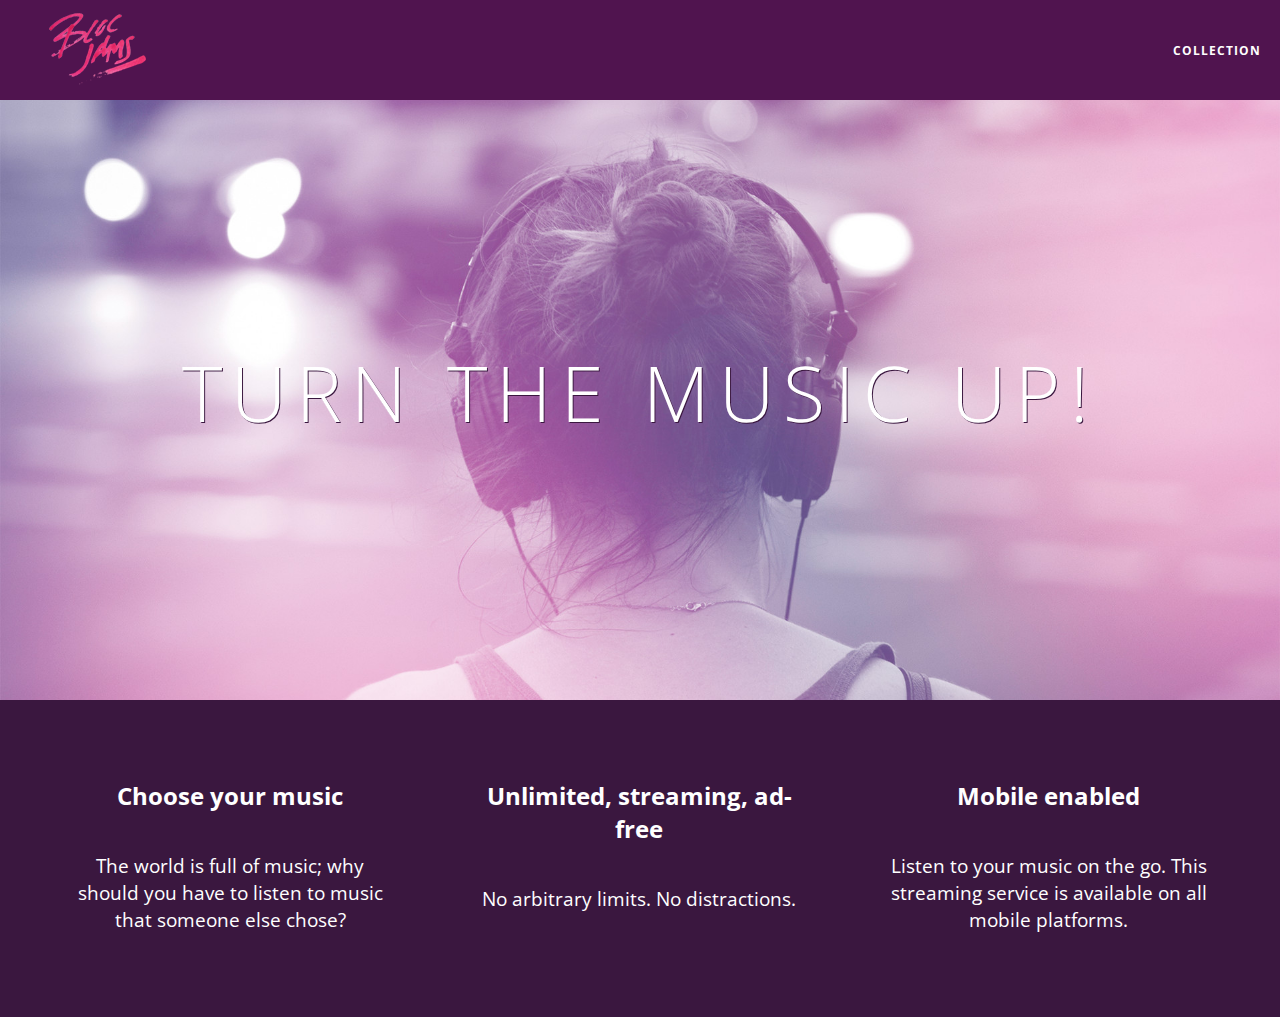
<file: index.html>
<!DOCTYPE html>
 <html>
     <head>
       <title>Bloc Jams</title>
       <meta name="viewport" content="width=device-width, initial-scale=1">
     <link rel="stylesheet" type="text/css" href="http://fonts.googleapis.com/css?family=Open+Sans:400,800,600,700,300">
     <link rel="stylesheet" type="text/css" href="http://code.ionicframework.com/ionicons/2.0.1/css/ionicons.min.css">
     <link rel="stylesheet" type="text/css" href="styles/normalize.css">
     <link rel="stylesheet" type="text/css" href="styles/main.css">
     <link rel="stylesheet" type="text/css" href="styles/landing.css"></head>
     <body class="landing">
       <nav class="navbar"> <!-- nav bar -->
         <a href="index.html" class="logo">
         <img src="assets/images/bloc_jams_logo.png" alt="bloc jams logo">
     </a>
     <div class="links-container">
         <a href="collection.html" class="navbar-link">collection</a>
     </div>
       </nav>
         <section class="hero-content"> <!-- hero content -->
             <h1 class="hero-title">Turn the music up!</h1>
         </section>
         <section class="selling-points container clearfix"> <!-- selling points -->
                <div class="point column third">
                 <span class="ion-music-note"></span>
                 <h5 class="point-title">Choose your music</h5>
                 <p class="point-description">The world is full of music; why should you have to listen to music that someone else chose?</p>
               </div>
         <div class="point column third">
             <span class="ion-radio-waves"></span>
             <h5 class="point-title">Unlimited, streaming, ad-free</h5>
             <p class="point-description">No arbitrary limits. No distractions.</p>
             </div>
             <div class="point column third">
                 <span class="ion-iphone"></span>
                 <h5 class="point-title">Mobile enabled</h5>
                 <p class="point-description">Listen to your music on the go. This streaming service is available on all mobile platforms.</p>
               </div>
         </section>

     </body>
 </html>
</file>
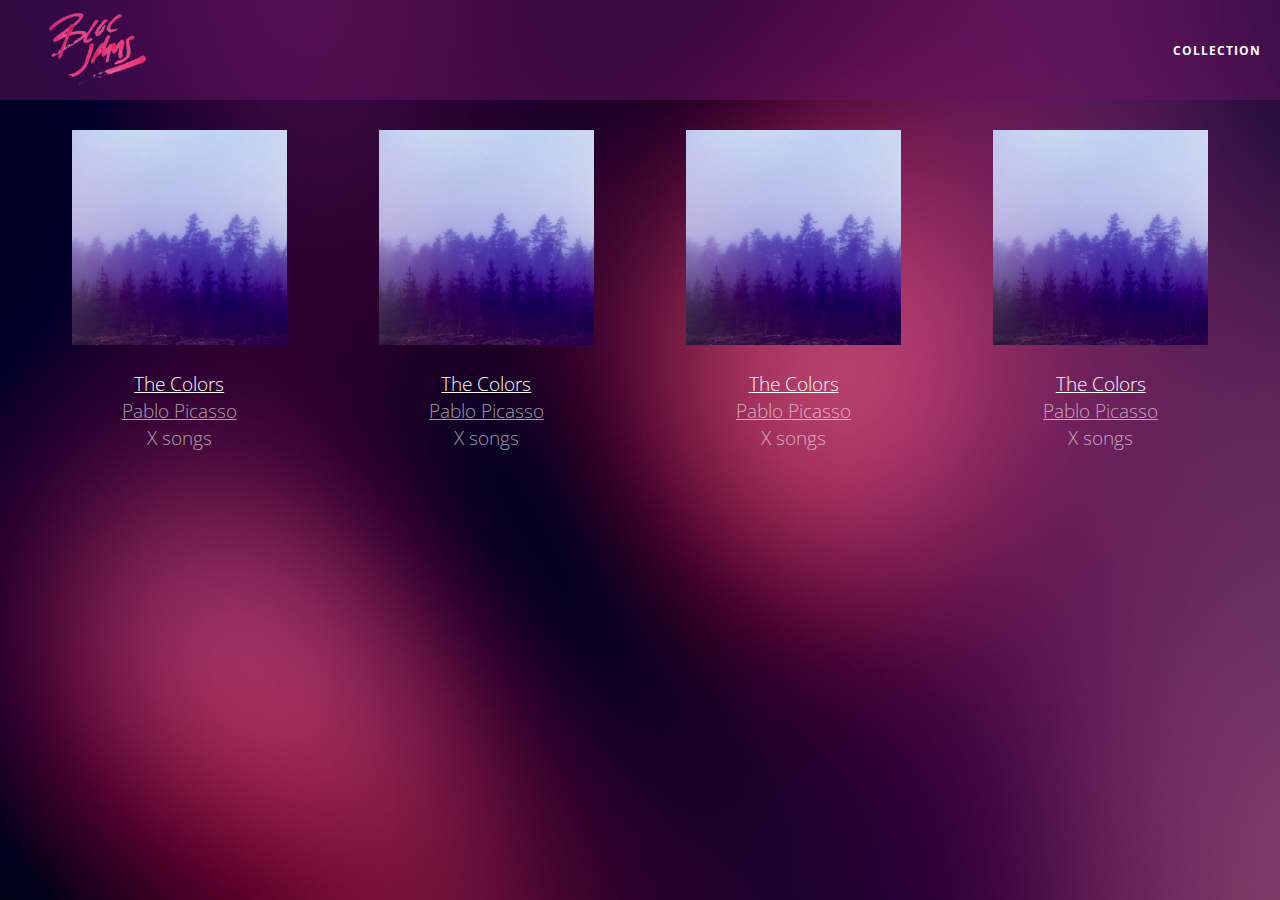
<file: collection.html>
<!DOCTYPE html>
 <html>
     <head>
         <title>Bloc Jams</title>
         <meta name="viewport" content="width=device-width, initial-scale=1">
         <link rel="stylesheet" type="text/css" href="https://fonts.googleapis.com/css?family=Open+Sans:400,800,600,700,300">
         <link rel="stylesheet" type="text/css" href="https://code.ionicframework.com/ionicons/2.0.1/css/ionicons.min.css">
         <link rel="stylesheet" type="text/css" href="styles/normalize.css">
         <link rel="stylesheet" type="text/css" href="styles/main.css">
         <link rel="stylesheet" type="text/css" href="styles/collection.css">
     </head>
     <body class="collection">
       <nav class="navbar"> <!-- nav bar -->
             <a href="index.html" class="logo">
                 <img src="assets/images/bloc_jams_logo.png" alt="bloc jams logo">
             </a>
             <div class="links-container">
                 <a href="collection.html" class="navbar-link">collection</a>
             </div>
         </nav>

     <section class="album-covers container clearfix">
         <div class="collection-album-container column fourth">
             <img src="assets/images/album_covers/01.png"/>
             <div class="collection-album-info caption">
                 <p>
                     <a class="album-name" href="album.html">The Colors</a>
                     <br/>
                     <a href="album.html">Pablo Picasso</a>
                     <br/>
                     X songs
                     <br/>
                 </p>
             </div>
         </div>
         <div class="collection-album-container column fourth">
             <img src="assets/images/album_covers/01.png"/>
             <div class="collection-album-info caption">
                 <p>
                     <a class="album-name" href="album.html">The Colors</a>
                     <br/>
                     <a href="album.html">Pablo Picasso</a>
                     <br/>
                     X songs
                     <br/>
                 </p>
             </div>
         </div>
         <div class="collection-album-container column fourth">
             <img src="assets/images/album_covers/01.png"/>
             <div class="collection-album-info caption">
                 <p>
                     <a class="album-name" href="#">The Colors</a>
                     <br/>
                     <a href="#">Pablo Picasso</a>
                     <br/>
                     X songs
                     <br/>
                 </p>
             </div>
         </div>
         <div class="collection-album-container column fourth">
             <img src="assets/images/album_covers/01.png"/>
             <div class="collection-album-info caption">
                 <p>
                     <a class="album-name" href="#">The Colors</a>
                     <br/>
                     <a href="#">Pablo Picasso</a>
                     <br/>
                     X songs
                     <br/>
                 </p>
             </div>
         </div>
     </section>
     </body>
 </html>
</file>
<file: styles/main.css>
*, *::before, *::after {
    -moz-box-sizing: border-box;
    -webkit-box-sizing: border-box;
    box-sizing: border-box;
}
html {
     height: 100%; /* makes sure our HTML takes up 100% of the browser window */
     font-size: 100%;
 }

 body {
     font-family: 'Open Sans'; /* sets our font to the "Open Sans" typeface */
     color: white;             /* sets the text color to white */
     min-height: 100%;         /* says the height of the body must be, at minimum, 100% of the window */
 }

 .navbar {
     position: relative;
     padding: 0.5rem;
     /* #1 */
     background-color: rgba(101,18,95,0.5);
     /* #2 */
     z-index: 1;
 }

 .navbar .logo {
     position: relative; /* positioning will be explained in a resource */
     left: 2rem;
     cursor: pointer;  /* produces the finger-pointer icon when you hover over the logo */
 }

 .navbar .links-container {
     display: table;
     position: absolute;
     top: 0;
     right: 0;
     height: 100px;
     color: white;
 }

 .links-container .navbar-link {
     display: table-cell;
     position: relative;
     height: 100%;
     padding-left: 1rem;
     padding-right: 1rem;
     /* #3 */
     vertical-align: middle;
     color: white;
     font-size: 0.625rem;
     letter-spacing: 0.05rem;
     font-weight: 700;
     text-transform: uppercase;
     /* #4 */
     text-decoration: none;
     cursor: pointer;
 }

   /* #5 */
 .links-container .navbar-link:hover {
     color: rgb(233,50,117);
 }

  .container {
     margin: 0 auto;
     max-width: 64rem;
 }

 .container.narrow {
     max-width: 56rem;
 }

  /* Medium and small screens (640px) */
 @media (min-width: 640px) {
    html { font-size: 112%; }

     .column {
         float: left;
         padding-left: 1rem;
         padding-right: 1rem;
     }

     .column.full { width: 100%; }
     .column.two-thirds { width: 66.7%; }
     .column.half { width: 50%; }
     .column.third { width: 33.3%; }
     .column.fourth { width: 25%; }
     .column.flow-opposite { float: right; }
 }

 /* Large screens (1024px) */
 @media (min-width: 1024px) {
   html { font-size: 120%; }
 }
 .clearfix::after {
   content: ".";
   visibility: hidden;
   display: block;
   height: 0;
   clear: both;
}
</file>
<file: styles/landing.css>
body.landing {
     background-color: rgb(58,23,63);
 }

 .hero-content {
     position: relative;
     min-height: 600px;
     background-image: url(../assets/images/bloc_jams_bg.jpg);
     background-repeat: no-repeat;
     background-position: center center;
     background-size: cover;
 }

 .hero-content .hero-title {
     position: absolute;
     top: 40%;
     -webkit-transform: translateY(-50%);
     -moz-transform: translateY(-50%);
     transform: translateY(-50%);
     width: 100%;
     text-align: center;
     font-size: 4rem;
     font-weight: 300;
     text-transform: uppercase;
     letter-spacing: 0.5rem;
     text-shadow: 1px 1px 0px rgb(58,23,63);
 }

 .selling-points {
     position: relative;
     display: table;
 }

 .point {
     position: relative;
     padding: 2rem;
     text-align: center;
 }

 .point .point-title {
     font-size: 1.25rem;
 }

 .ion-music-note,
 .ion-radio-waves,
 .ion-iphone {
     color: rgb(233,50,117);
     font-size: 5rem;
 }
</file>
<file: styles/collection.css>
body.collection {
     background-image: url(../assets/images/blurred_backgrounds/blur_bg_2.jpg);
     background-repeat: no-repeat;
     background-attachment: fixed;
     background-position: center center;
     background-size: cover;
 }

 .album-covers {
     position: relative;
 }

 .collection-album-container {
     position: relative;
     margin-top: 30px;
     margin-bottom: 20px;
     text-align: center;
 }

 .collection-album-container .caption {
     margin-top: 10px;
 }

 .collection-album-container .caption p {
     font-size: 1rem;
     font-weight: 300;
     color: rgba(255, 255, 255, 0.6);
 }

 .collection-album-container .caption p a {
     color: rgba(255, 255, 255, 0.6);
 }

 .collection-album-container .caption p a.album-name {
     color: white;
 }

 .collection-album-container img {
     width: 80%;
 }
</file>
